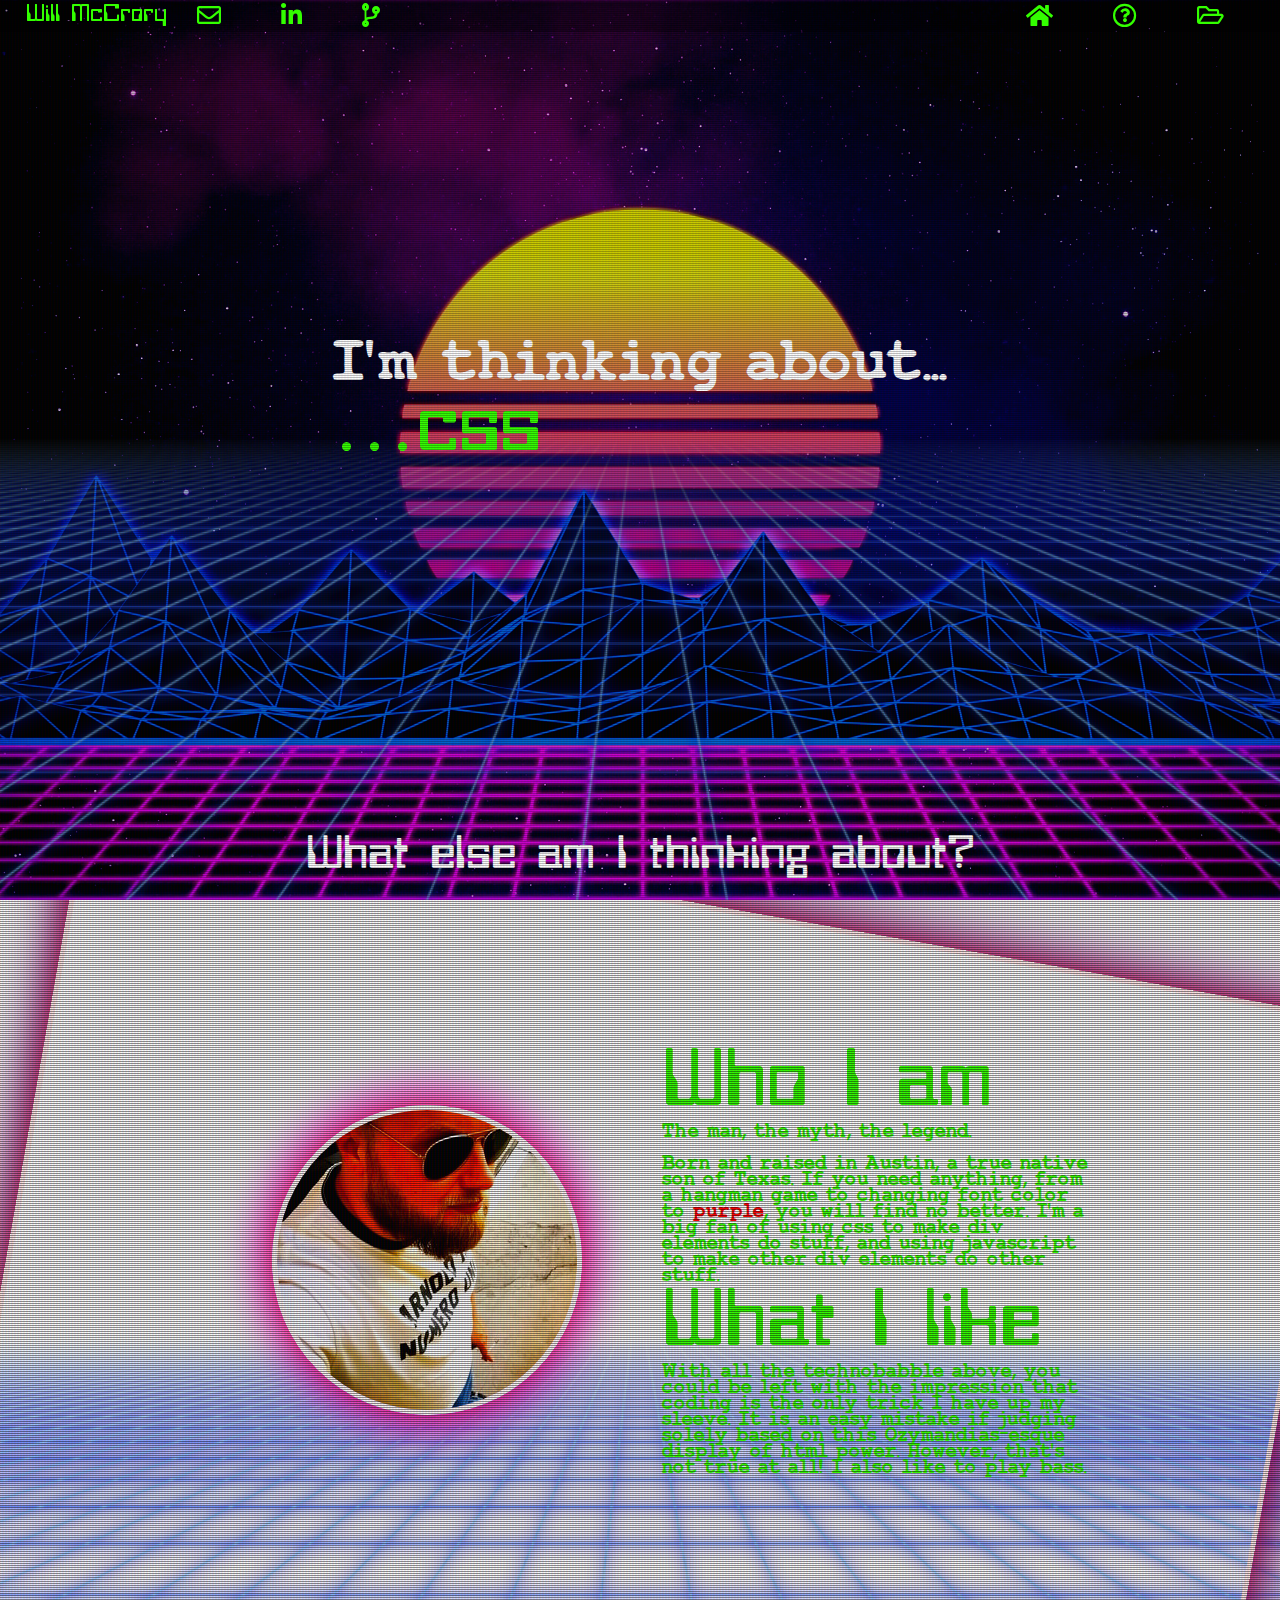
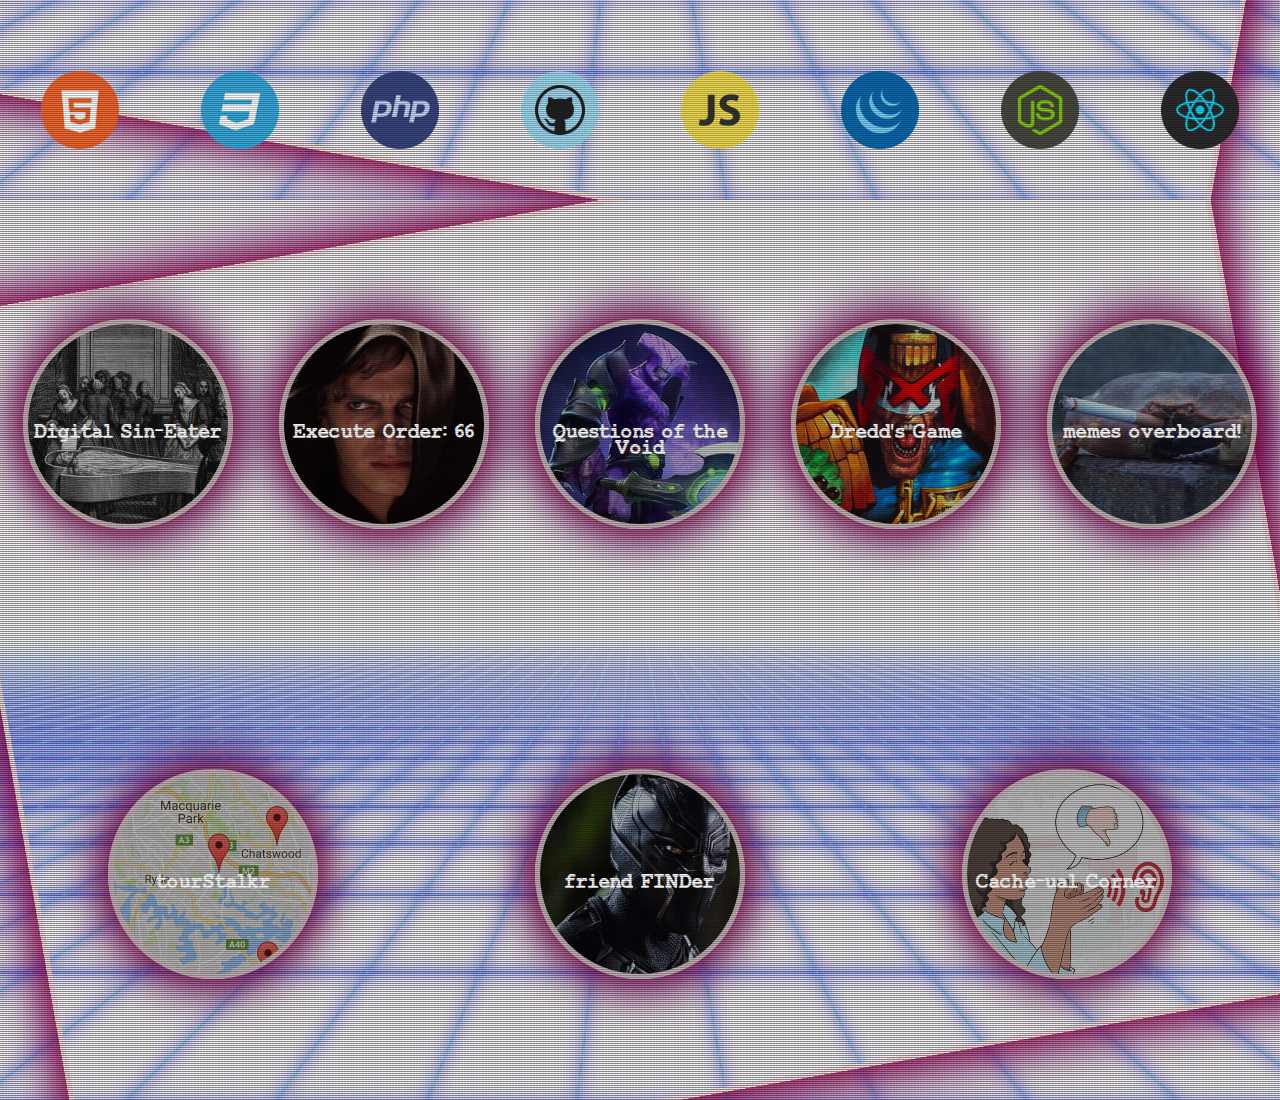
<file: index.html>
<!DOCTYPE html>
<html lang="en">
	<head>
		<title>will mccrory</title>
		<link rel="shortcut icon" type="image/png" href="assets/img/favicon.png"/>
		<meta charset="UTF-8">
		<link rel="stylesheet" href="assets/css/reset.css" type="text/css" />
		<link rel="stylesheet" href="assets/css/style.css" type="text/css" />
		<link href="https://use.fontawesome.com/releases/v5.0.8/css/all.css" rel="stylesheet">
	</head>

	<body>

	<!-- header navbar -->
		<div class="navbarWeb" id="header">
			<div class="headerContent">
				<h6 id="navbarName">Will McCrory</h6>
				<a class="navLink" href="mailto:wmccrory@gmail.com" target="_blank"><i class="far fa-envelope"></i></a>
				<a class="navLink" href="https://www.linkedin.com/in/william-mccrory/" target="_blank"><i class="fab fa-linkedin-in"></i></a>
				<a class="navLink" href="https://github.com/wmccrory" target="_blank"><i class="fas fa-code-branch"></i></a>
			</div>

			<div class="headerContent">
				<a class="navLink" href="#intro"><i class="fas fa-home"></i></a>
				<a class="navLink" href="#bio"><i class="far fa-question-circle"></i></a>
				<a class="navLink" href="#portfolio"><i class="far fa-folder-open"></i></a>
			</div>
		</div>

	<!-- intro splash -->
		<div class="screen" id="intro">
			<!-- background image in it's own container for filter purposes -->
			<div class="backgroundImage"></div>

			<div id="splashContent">

				<div id="splashText">
					<h1>I'm thinking about...</h1>
					<div class="crt" id="splashInsert">
						<h2>...<div id="splashLoader"></div></h2>
					</div>
				</div>

				<div class="scroll" id="splashScroll">
					<h3>What else am I thinking about?</h3>
				</div>

			</div>
		</div>

	<!-- biography html -->
		<div class="screen" id="bio">
			<div class="backDiv" id="backDivOne"></div>

			<div class="crt" id="bioContent">
				<img src="assets/img/profile.jpg" alt="profile picture" />
				<div>
					<h2>Who I am</h2>
					<p>The man, the myth, the legend.</p>
						<br>
					<p style="display: inline">Born and raised in Austin, a true native son of Texas. If you need anything, from a hangman game to changing font color to <p style="color: red; display: inline">purple</p><p style="display: inline">, you will find no better. I'm a big fan of using css to make div elements do stuff, and using javascript to make other div elements do other stuff.</p></p>
					<h2>What I like</h2>
					<p>With all the technobabble above, you could be left with the impression that coding is the only trick I have up my sleeve. It is an easy mistake if judging solely based on this Ozymandias-esque display of html power. However, that's not true at all! I also like to play bass.</p>
				</div>
			</div>

			<div class="crt" id="bioSkills">
				<img src="assets/img/icon/html.png" alt="html" />
				<img src="assets/img/icon/css.png" alt="css" />
				<img src="assets/img/icon/php.png" alt="php" />
				<img src="assets/img/icon/github.png" alt="github" />
				<img src="assets/img/icon/javascript.png" alt="javascript" />
				<img src="assets/img/icon/jquery.png" alt="jQuery" />
				<img src="assets/img/icon/node.png" alt="node" />
				<img src="assets/img/icon/react.png" alt="react" />	
			</div>
		</div>

	<!-- portfolio sites html -->
		<div class="screen crt" id="portfolio">
			<div class="backDiv" id="backDivTwo"></div>

			<div class="crt" id="projectHolder">

				<div class="project" id="sineater">
					<img src="assets/img/project/sineater.jpg" alt="sineater project" />
					<div class="projectText">
						<p>Digital Sin-Eater</p>
					</div>
				</div>

				<div class="project" id="starwarsGame">
					<img src="assets/img/project/starwarsGame.jpg" alt="star wars project" />
					<div class="projectText">
						<p>Execute Order: 66</p>
					</div>
				</div>

				<div class="project" id="triviaGame">
					<img src="assets/img/project/triviaGame.jpg" alt="trivia project" />
					<div class="projectText">
						<p>Questions of the Void</p>
					</div>
				</div>

				<div class="project" id="hangmanGame">
					<img src="assets/img/project/hangmanGame.jpg" alt="hangman project" />
					<div class="projectText">
						<p>Dredd's Game</p>
					</div>
				</div>

				<div class="project" id="memesOverboard">
					<img src="assets/img/project/memesOverboard.jpg" alt="gif meme project" />
					<div class="projectText">
						<p>memes overboard!</p>
					</div>
				</div>

				<div class="project" id="tourStalkr">
					<img src="assets/img/project/tourStalkr.jpg" alt="tourStalkr project" />
					<div class="projectText">
						<p>tourStalkr</p>
					</div>
				</div>

				<div class="project" id="friendFinder">
					<img src="assets/img/project/friendFinder.jpg" alt="friend finder project" />
					<div class="projectText">
						<p>friend FINDer</p>
					</div>
				</div>

				<div class="project" id="cacheualCorner">
					<img src="assets/img/project/cacheualCorner.jpg" alt="sineater project" />
					<div class="projectText">
						<p>Cache-ual Corner</p>
					</div>
				</div>

			</div>
		</div>

	<!-- portfolio modal -->

		<div id="modal">
			<div id="modalBackground"></div>

			<div class="crt" id="modalContent">
				<div id="modalClose"><h6><i class="far fa-times-circle"></i></h6></div>
				<span id="modalContentName"></span>
				<div id="modalText">
					<span id="modalContentDescription"></span>
					<span><img id="modalContentGif" alt="project demonstration" /></span>
				</div>
				<span><a id="modalContentLink" target="_blank"><h3>See this project in action</h3></a></span>
			</div>

		</div>

		<footer>
			<script src="https://code.jquery.com/jquery-3.3.1.min.js" integrity="sha256-FgpCb/KJQlLNfOu91ta32o/NMZxltwRo8QtmkMRdAu8=" crossorigin="anonymous"></script>
			<script src="assets/javascript/javascript.js"></script>
		</footer>
	</body>
</html>
</file>
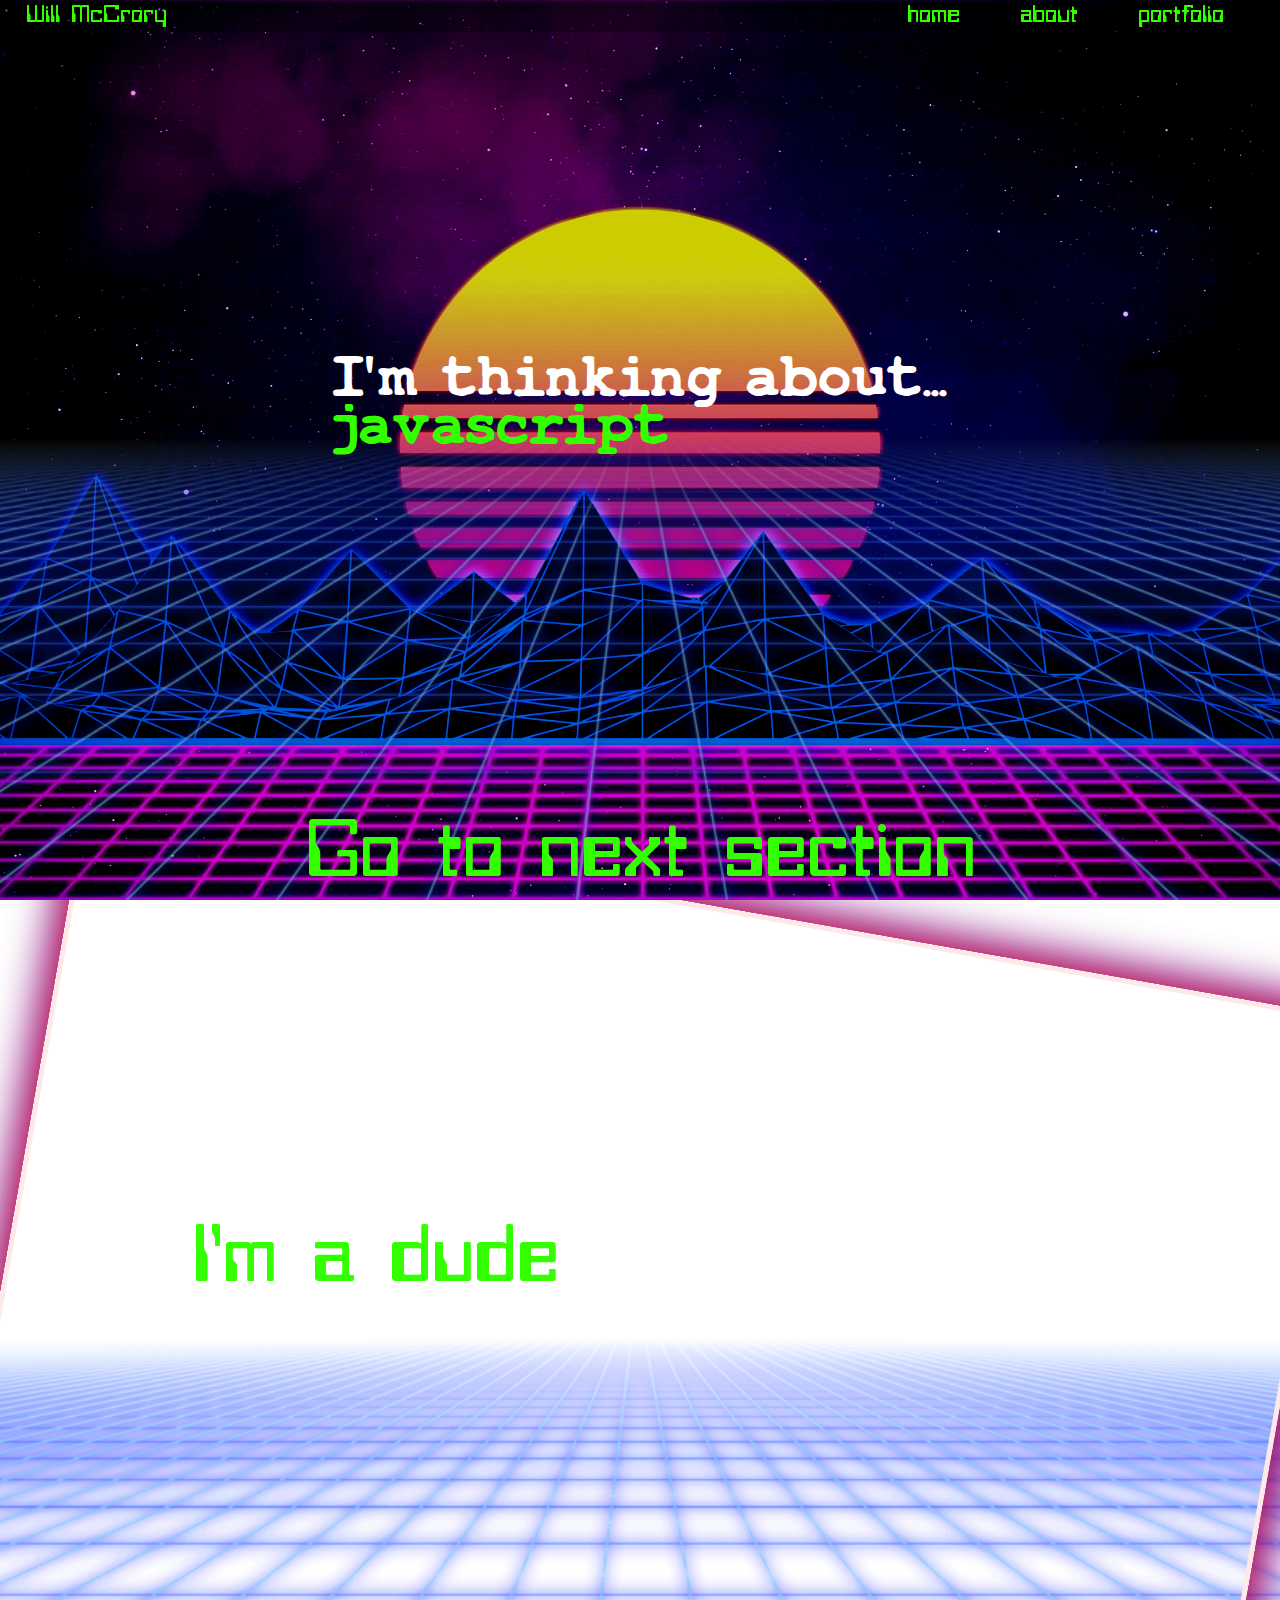
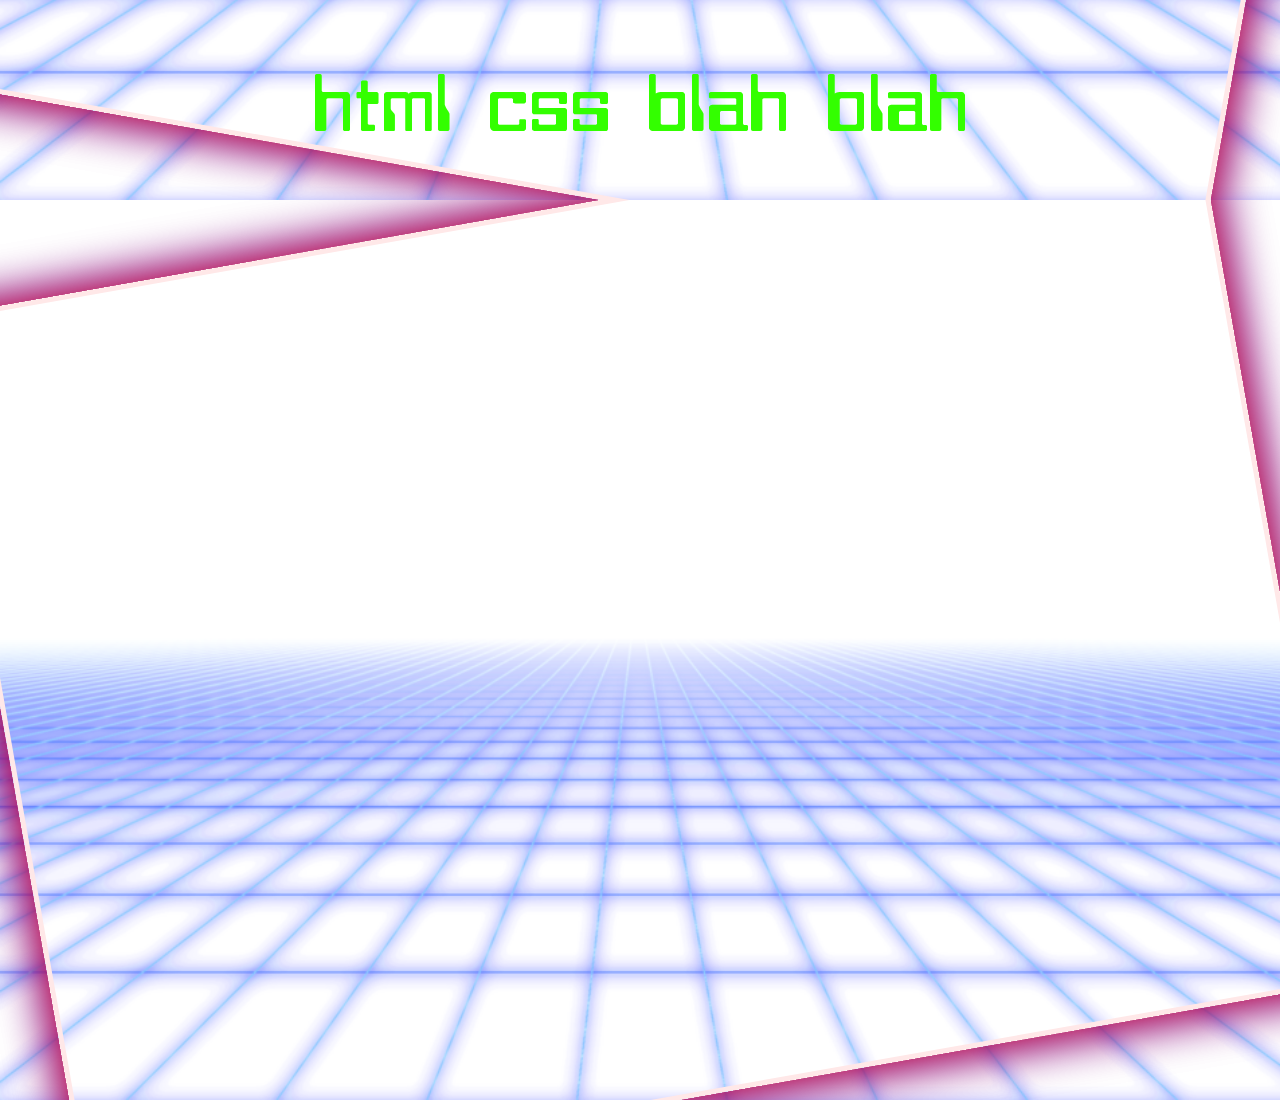
<file: assets/html/index.html>
<!DOCTYPE html>
<html lang="en">
	<head>
		<meta charset="UTF-8">
		<link rel="stylesheet" href="../css/reset.css" type="text/css" />
		<link rel="stylesheet" href="../css/style.css" type="text/css" />
		<title>will mccrory</title>
		<link rel="shortcut icon" type="image/png" href="../img/favicon.png"/>
	</head>

	<body>

	<!-- header navbar -->
		<div class="navbarWeb" id="header">
			<div class="headerContent">
				<h6 id="navbarName">Will McCrory</h6>
			</div>

			<div class="headerContent">
				<a class="navLink" href="#intro">home</a>
				<a class="navLink" href="#bio">about</a>
				<a class="navLink" href="#portfolio">portfolio</a>
			</div>
		</div>

	<!-- intro splash -->
		<div class="screen" id="intro">
			<!-- background image in it's own container for filter purposes -->
			<div class="backgroundImage"></div>

			<div id="splashContent">

				<div id="splashText">
					<h1>I'm thinking about...</h1>
					<div id="splashInsert">
						<h1>javascript</h1>
					</div>
				</div>

				<div class="scroll" id="splashScroll">
					<h2>Go to next section</h2>
				</div>

			</div>
		</div>

	<!-- biography html -->
		<div class="screen" id="bio">
			<div class="backDiv" id="backDivOne"></div>

			<div id="bioContent">
				<h2>I'm a dude</h2>
			</div>

			<div id="bioSkills">
				<h2>html css blah blah</h2>
			</div>
		</div>

	<!-- portfolio sites html -->
		<div class="screen" id="portfolio">
			<div class="backDiv" id="backDivTwo"></div>
		</div>

	</body>
</html>
</file>
<file: assets/css/style.css>
/*global elements*/

	@font-face {
		font-family: "bitwise";
		src: url(../fonts/bitwise.ttf);
	}

	@font-face {
		font-family:"typeWrong";
		src: url(../fonts/typwrng.ttf);
	}



	body {
		animation: colorRotate 30s infinite;
	}

/*navbar*/

	.navbarWeb {
		z-index: 15;
		background: rgba(0,0,0,0.3);
		position: fixed;
		top: 0;
		width: 100%;
		display: flex;
		color: #fff;
	}

	#header {
		height: 2em;
		justify-content: space-between;
		align-items: center;
	}

	.headerContent {
		display: flex;
		padding: 0 2%;
	}

	.navLink {
		padding: 0 30px;
		text-decoration: none;
		color: #33FF00;
		font-size: 1.5em;
	}

	.navLink:visited {
		color: #33FF00;
	}

	.headerContent img {
		max-width: auto;
		height: 50px;
		align-self: flex-end;
	}

/*page elements*/

	.screen {
		position: relative;
		overflow: hidden;
		height: 100vh;
		background: url("../img/neonGrid.png");
		background-size: cover;
		background-position: center;
	}

	/*intro*/

		.backgroundImage {
			z-index: -1;
			position: absolute;
			height: 100%;
			width: 100%;
			background-image: url("../img/background.jpg");
			filter: contrast(170%);
			background-repeat: no-repeat;
    		background-size: cover;
    		background-position: center;
		}

		#splashContent {
			color: white;
			z-index: 5;
			background: rgba(0,0,0,0.2);
			height: 100%;
			width: 100%;
			display: grid;
			grid-template-rows: auto 10%;
			grid-template-areas:
			"splashText"
			"splashScroll";
		}

		#splashText {
			grid-area: "splashText";
			justify-self: center;
			align-self: center;
		}

		#splashScroll {
			grid-area: "splashScroll";
			justify-self: center;
			align-self: center;
			padding: 1em;
		}

		#splashInsert {
			color: #33FF00;
		}

		#splashLoader {
			display: inline-block;
		}

	/*bio*/

		#bio {
			display: grid;
			grid-template-rows: 80% 20%;
			grid-template-areas:
			"bioContent"
			"bioSkills";
		}

		#bioContent {
			z-index: 2;
			grid-area: "bioContent";
			justify-self: center;
			align-self: center;
			display: flex;
			align-items: center;
			width: 70%;
			color: #33FF00;
		}

		#bioContent img {
			height: 300px;
			width: 300px;
			margin: 0 5em;
			border: 5px solid #ffe8e8;
			box-shadow: 0 0 50px #FF0000, 0 0 50px #0000FF;
			border-radius: 50%;
			filter: saturate(2) contrast(120%);
		}

		#bioSkills {
			z-index: 2;
			grid-area: "bioSkills";
			justify-self: center;
			align-self: center;
			display: flex;
			width: 100%;
			justify-content: space-around;
		}

		#bioSkills img {
			max-height: 100px;
			max-width: 100px;
		}

	/*portfolio*/
		
		#portfolio {
			display: grid;
		}

		#projectHolder {
			display: flex;
			height: 100vh;
			width: 100%;
			flex-wrap: wrap;
			justify-self: center;
			align-self: center;
			justify-content: space-around;
			align-items: center;
			z-index: 5;
		}

		.project {
			margin: 1%;
			position: relative;
			color: #fff;
		}

		.project img {
			max-height: 300px;
			max-width: 300px;
			filter: brightness(75%);
			border: 5px solid #ffe8e8;
			border-radius: 50%;
			box-shadow: 0 0 50px #FF0000, 0 0 50px #0000FF;
		}

		.projectText {
			position: absolute;
			top: 50%;
			width: 100%;
			text-align: center;
			user-select: none;
		}

	/*portfolio modal*/
			#modal {
				display: none;
				position: fixed;
				top: 0;
				left: 0;
				height: 100vh;
				width: 100%;
				background: rgba(0,0,0,0.5);
				z-index: 14;
			}

			#modalBackground {
				height: 100vh;
				width: 100%;
			}

			#modalContent {
				position: absolute;
				top: 10%;
				left: 50%;
				transform: translateX(-50%);
				min-height: 75%;
				width: 90%;
				display: flex;
				flex-direction: column;
				justify-content: space-between;
				overflow: auto;
				border: 5px solid #ffe8e8;
				border-radius: 15px;
				box-shadow: 0 0 50px #FF0000, 0 0 50px #0000FF;
				background: linear-gradient(rgba(0,0,0,0.4), rgba(0,0,0,0.8)), url(../img/modalBackground.jpg);
			}

			#modalText {
				display: flex;
				justify-content: space-between;
				align-items: center;
				margin: 0 2%;
			}

			#modalContent p {
				color: #fff;
			}

			#modalContent img {
				max-width: 500px;
				margin: 0 1em 0 3em;
			}

			#modalContent a {
				text-align: center;
			}

			#modalClose {
				position: absolute;
				top: 1em;
				right: 1em;
			}

	/*background divs (aesthetic)*/
		.backDiv {
			height: 100%;
			width: 100%;
			position: absolute;
			border: 5px solid #ffe8e8;
			box-shadow: 0 0 50px #FF0000, 0 0 50px #0000FF;
			box-sizing: border-box;
			overflow: hidden;
		}

		#backDivOne {
			transform: rotate(10deg);
		}

		#backDivTwo {
			transform: rotate(-10deg);
		}	

	/*font rules*/
		h1 {
			font-family: "typeWrong";
			font-size: 3em;
		}

		h2 {
			font-family: "bitwise";
			font-size: 5em;
			color: #33FF00;
		}

		h3 {
			font-family: "bitwise";
			font-size: 3em;
		}

		h6 {
			font-family: "bitwise";
			font-size: 1.5em;
			color: #33FF00;
		}

		p {
			font-family: "typeWrong";
		}

		.navbarWeb a {
			font-family: "bitwise";
		}

	/*background animations*/

		@keyframes colorRotate {
			0%, 100% {
				background-color: #000000;
			}
			20% {
				background-color: #251f47;
			}
			40% {
				background-color: #282828;
			}
			60% {
				background-color: #200589;
			}
			80% {
				background-color: #3a3170;
			}
		}

/*CRT EFFECT credit to: http://aleclownes.com/2017/02/01/crt-display.html*/

	@keyframes flicker {
	  0% {
	    opacity: 0.27861;
	  }
	  5% {
	    opacity: 0.34769;
	  }
	  10% {
	    opacity: 0.23604;
	  }
	  15% {
	    opacity: 0.90626;
	  }
	  20% {
	    opacity: 0.18128;
	  }
	  25% {
	    opacity: 0.83891;
	  }
	  30% {
	    opacity: 0.65583;
	  }
	  35% {
	    opacity: 0.67807;
	  }
	  40% {
	    opacity: 0.26559;
	  }
	  45% {
	    opacity: 0.84693;
	  }
	  50% {
	    opacity: 0.96019;
	  }
	  55% {
	    opacity: 0.08594;
	  }
	  60% {
	    opacity: 0.20313;
	  }
	  65% {
	    opacity: 0.71988;
	  }
	  70% {
	    opacity: 0.53455;
	  }
	  75% {
	    opacity: 0.37288;
	  }
	  80% {
	    opacity: 0.71428;
	  }
	  85% {
	    opacity: 0.70419;
	  }
	  90% {
	    opacity: 0.7003;
	  }
	  95% {
	    opacity: 0.36108;
	  }
	  100% {
	    opacity: 0.24387;
	  }
	}
	@keyframes textShadow {
	  0% {
	    text-shadow: 0.4389924193300864px 0 1px rgba(0,30,255,0.5), -0.4389924193300864px 0 1px rgba(255,0,80,0.3), 0 0 3px;
	  }
	  5% {
	    text-shadow: 2.7928974010788217px 0 1px rgba(0,30,255,0.5), -2.7928974010788217px 0 1px rgba(255,0,80,0.3), 0 0 3px;
	  }
	  10% {
	    text-shadow: 0.02956275843481219px 0 1px rgba(0,30,255,0.5), -0.02956275843481219px 0 1px rgba(255,0,80,0.3), 0 0 3px;
	  }
	  15% {
	    text-shadow: 0.40218538552878136px 0 1px rgba(0,30,255,0.5), -0.40218538552878136px 0 1px rgba(255,0,80,0.3), 0 0 3px;
	  }
	  20% {
	    text-shadow: 3.4794037899852017px 0 1px rgba(0,30,255,0.5), -3.4794037899852017px 0 1px rgba(255,0,80,0.3), 0 0 3px;
	  }
	  25% {
	    text-shadow: 1.6125630401149584px 0 1px rgba(0,30,255,0.5), -1.6125630401149584px 0 1px rgba(255,0,80,0.3), 0 0 3px;
	  }
	  30% {
	    text-shadow: 0.7015590085143956px 0 1px rgba(0,30,255,0.5), -0.7015590085143956px 0 1px rgba(255,0,80,0.3), 0 0 3px;
	  }
	  35% {
	    text-shadow: 3.896914047650351px 0 1px rgba(0,30,255,0.5), -3.896914047650351px 0 1px rgba(255,0,80,0.3), 0 0 3px;
	  }
	  40% {
	    text-shadow: 3.870905614848819px 0 1px rgba(0,30,255,0.5), -3.870905614848819px 0 1px rgba(255,0,80,0.3), 0 0 3px;
	  }
	  45% {
	    text-shadow: 2.231056963361899px 0 1px rgba(0,30,255,0.5), -2.231056963361899px 0 1px rgba(255,0,80,0.3), 0 0 3px;
	  }
	  50% {
	    text-shadow: 0.08084290417898504px 0 1px rgba(0,30,255,0.5), -0.08084290417898504px 0 1px rgba(255,0,80,0.3), 0 0 3px;
	  }
	  55% {
	    text-shadow: 2.3758461067427543px 0 1px rgba(0,30,255,0.5), -2.3758461067427543px 0 1px rgba(255,0,80,0.3), 0 0 3px;
	  }
	  60% {
	    text-shadow: 2.202193051050636px 0 1px rgba(0,30,255,0.5), -2.202193051050636px 0 1px rgba(255,0,80,0.3), 0 0 3px;
	  }
	  65% {
	    text-shadow: 2.8638780614874975px 0 1px rgba(0,30,255,0.5), -2.8638780614874975px 0 1px rgba(255,0,80,0.3), 0 0 3px;
	  }
	  70% {
	    text-shadow: 0.48874025155497314px 0 1px rgba(0,30,255,0.5), -0.48874025155497314px 0 1px rgba(255,0,80,0.3), 0 0 3px;
	  }
	  75% {
	    text-shadow: 1.8948491305757957px 0 1px rgba(0,30,255,0.5), -1.8948491305757957px 0 1px rgba(255,0,80,0.3), 0 0 3px;
	  }
	  80% {
	    text-shadow: 0.0833037308038857px 0 1px rgba(0,30,255,0.5), -0.0833037308038857px 0 1px rgba(255,0,80,0.3), 0 0 3px;
	  }
	  85% {
	    text-shadow: 0.09769827255241735px 0 1px rgba(0,30,255,0.5), -0.09769827255241735px 0 1px rgba(255,0,80,0.3), 0 0 3px;
	  }
	  90% {
	    text-shadow: 3.443339761481782px 0 1px rgba(0,30,255,0.5), -3.443339761481782px 0 1px rgba(255,0,80,0.3), 0 0 3px;
	  }
	  95% {
	    text-shadow: 2.1841838852799786px 0 1px rgba(0,30,255,0.5), -2.1841838852799786px 0 1px rgba(255,0,80,0.3), 0 0 3px;
	  }
	  100% {
	    text-shadow: 2.6208764473832513px 0 1px rgba(0,30,255,0.5), -2.6208764473832513px 0 1px rgba(255,0,80,0.3), 0 0 3px;
	  }
	}
	.crt::after {
	  content: " ";
	  display: block;
	  position: absolute;
	  top: 0;
	  left: 0;
	  bottom: 0;
	  right: 0;
	  background: rgba(18, 16, 16, 0.1);
	  opacity: 0;
	  z-index: 2;
	  pointer-events: none;
	  animation: flicker 0.15s infinite;
	}
	.crt::before {
	  content: " ";
	  display: block;
	  position: absolute;
	  top: 0;
	  left: 0;
	  bottom: 0;
	  right: 0;
	  background: linear-gradient(rgba(18, 16, 16, 0) 50%, rgba(0, 0, 0, 0.25) 50%), linear-gradient(90deg, rgba(255, 0, 0, 0.06), rgba(0, 255, 0, 0.02), rgba(0, 0, 255, 0.06));
	  z-index: 2;
	  background-size: 100% 2px, 3px 100%;
	  pointer-events: none;
	}
	.crt {
	  animation: textShadow 1.6s infinite;
	}

/*media queries*/
	@media only screen and (max-width: 1358px) and (min-width: 1000px) {
		.project img {
			height: 200px;
			width: 200px;
		}
	}
</file>
